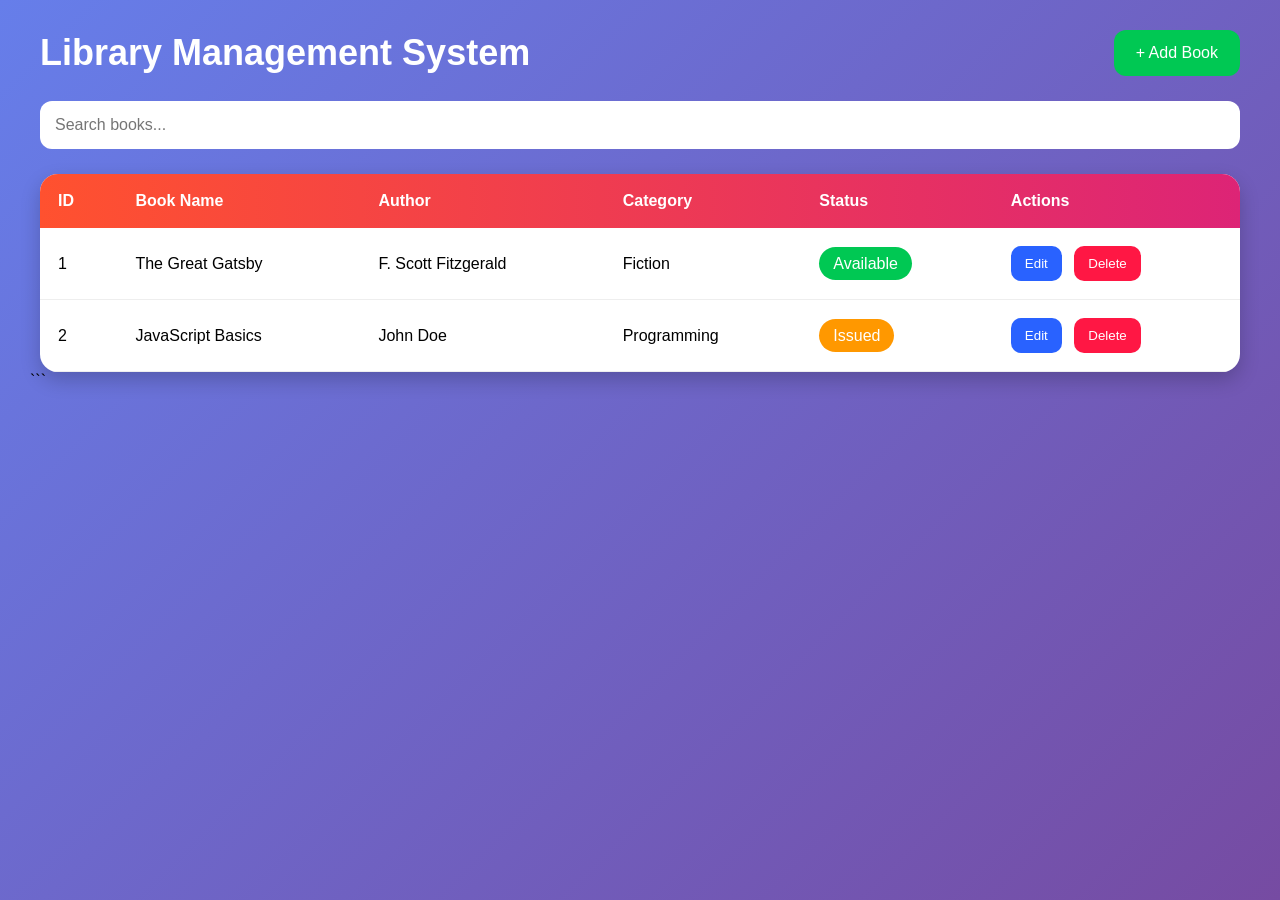
<file: Fast-API/Library-Management-System/templates/index.html>
<!DOCTYPE html>
<html lang="en">
<head>
  <meta charset="UTF-8">
  <meta name="viewport" content="width=device-width, initial-scale=1.0">

  <title>Library Management System</title>

  <style>

    *{
      margin:0;
      padding:0;
      box-sizing:border-box;
    }

    body{
      font-family: Arial, sans-serif;
      background: linear-gradient(135deg,#667eea,#764ba2);
      min-height:100vh;
      padding:30px;
    }

    .container{
      max-width:1200px;
      margin:auto;
    }

    /* HEADER */

    .header{
      display:flex;
      justify-content:space-between;
      align-items:center;
      margin-bottom:25px;
    }

    .header h1{
      color:white;
      font-size:36px;
    }

    .add-btn{
      background:#00c853;
      color:white;
      border:none;
      padding:14px 22px;
      border-radius:12px;
      cursor:pointer;
      font-size:16px;
      transition:0.3s;
    }

    .add-btn:hover{
      background:#00b248;
      transform:scale(1.05);
    }

    /* SEARCH */

    .search-box{
      margin-bottom:25px;
    }

    .search-box input{
      width:100%;
      padding:15px;
      border:none;
      border-radius:12px;
      font-size:16px;
      outline:none;
    }

    /* TABLE */

    .table-container{
      background:white;
      border-radius:18px;
      overflow:hidden;
      box-shadow:0 8px 20px rgba(0,0,0,0.2);
    }

    table{
      width:100%;
      border-collapse:collapse;
    }

    thead{
      background:linear-gradient(to right,#ff512f,#dd2476);
      color:white;
    }

    th{
      padding:18px;
      text-align:left;
    }

    td{
      padding:18px;
      border-bottom:1px solid #eee;
    }

    tr:hover{
      background:#f5f5ff;
    }

    /* STATUS */

    .available{
      background:#00c853;
      color:white;
      padding:8px 14px;
      border-radius:20px;
    }

    .issued{
      background:#ff9800;
      color:white;
      padding:8px 14px;
      border-radius:20px;
    }

    /* BUTTONS */

    .edit-btn{
      background:#2962ff;
      color:white;
      border:none;
      padding:10px 14px;
      border-radius:10px;
      cursor:pointer;
      margin-right:8px;
    }

    .edit-btn:hover{
      background:#0039cb;
    }

    .delete-btn{
      background:#ff1744;
      color:white;
      border:none;
      padding:10px 14px;
      border-radius:10px;
      cursor:pointer;
    }

    .delete-btn:hover{
      background:#d50000;
    }

    /* MODAL */

    .modal{
      display:none;
      position:fixed;
      top:0;
      left:0;
      width:100%;
      height:100%;
      background:rgba(0,0,0,0.5);
      justify-content:center;
      align-items:center;
    }

    .modal-content{
      background:white;
      width:400px;
      padding:30px;
      border-radius:20px;
    }

    .modal-content h2{
      margin-bottom:20px;
      color:#5e35b1;
    }

    .modal-content label{
      display:block;
      margin-top:12px;
      margin-bottom:5px;
      font-weight:bold;
    }

    .modal-content input,
    .modal-content select{
      width:100%;
      padding:12px;
      border:1px solid #ccc;
      border-radius:10px;
    }

    .modal-buttons{
      display:flex;
      justify-content:space-between;
      margin-top:25px;
    }

    .save-btn{
      background:#00c853;
      color:white;
      border:none;
      padding:12px 20px;
      border-radius:10px;
      cursor:pointer;
    }

    .cancel-btn{
      background:#ff1744;
      color:white;
      border:none;
      padding:12px 20px;
      border-radius:10px;
      cursor:pointer;
    }

    @media(max-width:768px){

      .header{
        flex-direction:column;
        gap:15px;
      }

      table{
        min-width:700px;
      }

    }

  </style>
</head>

<body>

  <div class="container">

    <!-- HEADER -->

    <div class="header">

      <h1>Library Management System</h1>

      <button class="add-btn" onclick="openModal()">
        + Add Book
      </button>

    </div>

    <!-- SEARCH -->

    <div class="search-box">

      <input
        type="text"
        id="searchInput"
        placeholder="Search books..."
        onkeyup="searchBooks()"
      >

    </div>

    <!-- TABLE -->

    <div class="table-container">

      <table>

        <thead>

          <tr>
            <th>ID</th>
            <th>Book Name</th>
            <th>Author</th>
            <th>Category</th>
            <th>Status</th>
            <th>Actions</th>
          </tr>

        </thead>

        <tbody id="bookTable"></tbody>

      </table>

    </div>

  </div>

  <!-- MODAL -->

  <div class="modal" id="bookModal">

    <div class="modal-content">

      <h2 id="modalTitle">Add Book</h2>

      <label>Book Name</label>
      <input type="text" id="bookName">

      <label>Author</label>
      <input type="text" id="author">

      <label>Category</label>
      <input type="text" id="category">

      <label>Status</label>

      <select id="status">
        <option>Available</option>
        <option>Issued</option>
      </select>

      <div class="modal-buttons">

        <button class="save-btn" onclick="saveBook()">
          Save
        </button>

        <button class="cancel-btn" onclick="closeModal()">
          Cancel
        </button>

      </div>

    </div>

  </div>

  <script>

    let books = [
      {
        id:1,
        name:"The Great Gatsby",
        author:"F. Scott Fitzgerald",
        category:"Fiction",
        status:"Available"
      },
      {
        id:2,
        name:"JavaScript Basics",
        author:"John Doe",
        category:"Programming",
        status:"Issued"
      }
    ];

    let editIndex = null;

    // DISPLAY BOOKS

    function displayBooks(data = books){

      const table = document.getElementById("bookTable");

      table.innerHTML = "";

      data.forEach((book,index)=>{

        table.innerHTML += `

          <tr>

            <td>${book.id}</td>

            <td>${book.name}</td>

            <td>${book.author}</td>

            <td>${book.category}</td>

            <td>
              <span class="${book.status === 'Available' ? 'available' : 'issued'}">
                ${book.status}
              </span>
            </td>

            <td>

              <button
                class="edit-btn"
                onclick="editBook(${index})"
              >
                Edit
              </button>

              <button
                class="delete-btn"
                onclick="deleteBook(${index})"
              >
                Delete
              </button>

            </td>

          </tr>

        `;

      });

    }

    // OPEN MODAL

    function openModal(){

      document.getElementById("bookModal").style.display = "flex";

      clearForm();

      editIndex = null;

      document.getElementById("modalTitle").innerText = "Add Book";

    }

    // CLOSE MODAL

    function closeModal(){

      document.getElementById("bookModal").style.display = "none";

    }

    // CLEAR FORM

    function clearForm(){

      document.getElementById("bookName").value = "";
      document.getElementById("author").value = "";
      document.getElementById("category").value = "";
      document.getElementById("status").value = "Available";

    }

    // SAVE BOOK

    function saveBook(){

      const name = document.getElementById("bookName").value;

      const author = document.getElementById("author").value;

      const category = document.getElementById("category").value;

      const status = document.getElementById("status").value;

      if(name === "" || author === "" || category === ""){

        alert("Please fill all fields");

        return;
      }

      if(editIndex === null){

        books.push({

          id: books.length + 1,
          name:name,
          author:author,
          category:category,
          status:status

        });

      }else{

        books[editIndex] = {

          id: books[editIndex].id,
          name:name,
          author:author,
          category:category,
          status:status

        };

      }

      displayBooks();

      closeModal();

    }

    // EDIT BOOK

    function editBook(index){

      editIndex = index;

      const book = books[index];

      document.getElementById("bookName").value = book.name;

      document.getElementById("author").value = book.author;

      document.getElementById("category").value = book.category;

      document.getElementById("status").value = book.status;

      document.getElementById("modalTitle").innerText = "Edit Book";

      document.getElementById("bookModal").style.display = "flex";

    }

    // DELETE BOOK

    function deleteBook(index){

      const confirmDelete = confirm("Are you sure you want to delete this book?");

      if(confirmDelete){

        books.splice(index,1);

        displayBooks();

      }

    }

    // SEARCH BOOKS

    function searchBooks(){

      const search =
      document.getElementById("searchInput").value.toLowerCase();

      const filteredBooks = books.filter(book =>

        book.name.toLowerCase().includes(search)

      );

      displayBooks(filteredBooks);

    }

    // INITIAL DISPLAY

    displayBooks();

  </script>

</body>
</html>
```
</file>
